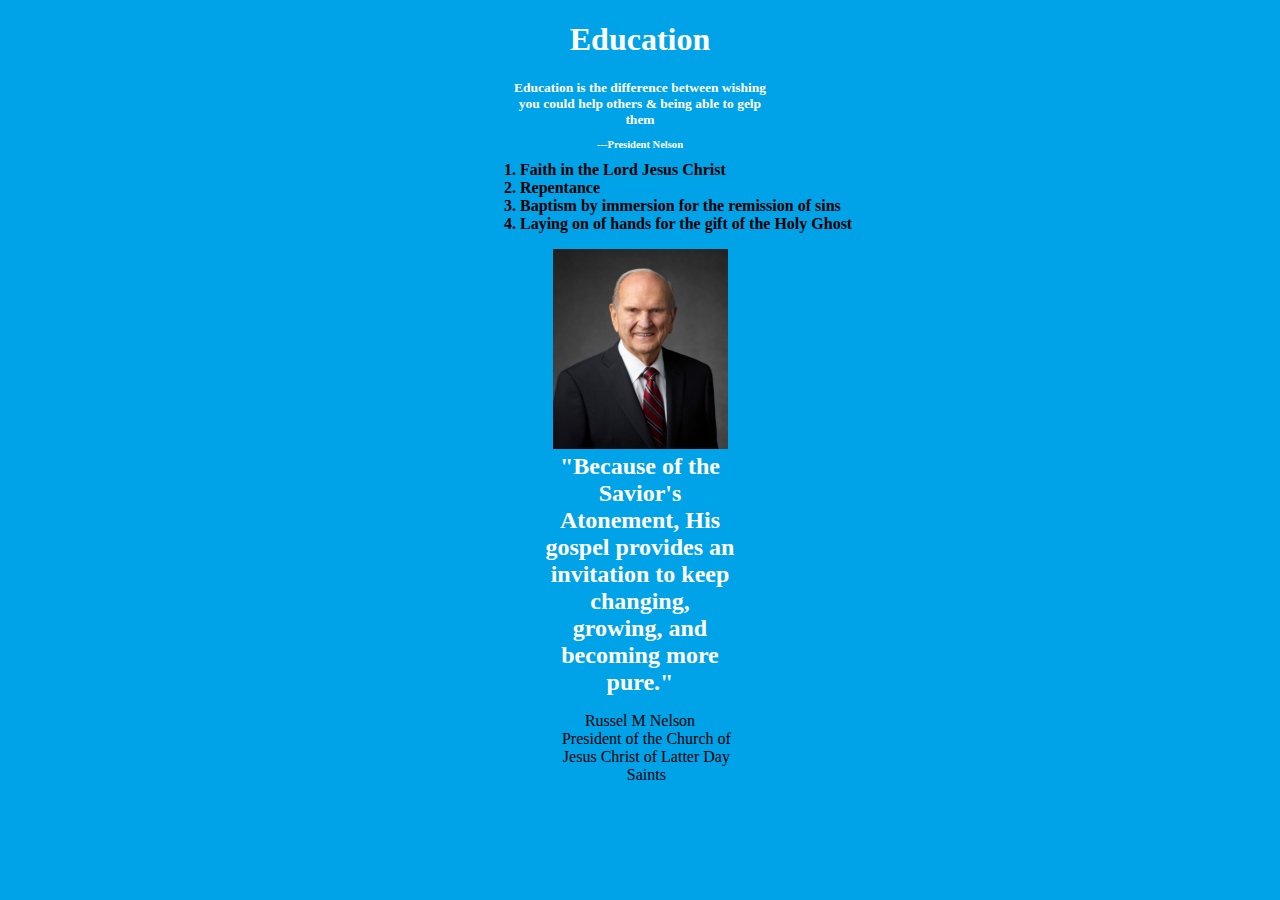
<file: temp/index.html>
<!DOCTYPE html>
<html lang="en">
<head>
    <meta charset="UTF-8">
    <meta name="viewport" content="width=device-width, initial-scale=1.0">
    <link rel="stylesheet" href ="styles/styles.css">
    <title>Education</title>
</head>
<body>
    <header>
        <h1>Education</h1>
        <h2>Education is the difference between wishing you could help others & being able to gelp them</h2>
        <h3>---President Nelson</h3>
    </header>
    <main>
        <ol>
        <li>Faith in the Lord Jesus Christ</li>
        <li>Repentance</li>
        <li>Baptism by immersion for the remission of sins</li>
        <li>Laying on of hands for the gift of the Holy Ghost</li>
        </ol>
        <p></p>
        <img src="img\russell_nelson_official_portrait_2018.jpeg">
        <h4>"Because of the Savior's Atonement, His gospel provides an invitation to keep changing, growing, and becoming more pure."</h4>
    </main>
    <footer>
        <p></p>
        Russel M Nelson
        <div class="footfoot">
        President of the Church of Jesus Christ of Latter Day Saints
        </div>
    </footer>
</body>
</html>
</file>
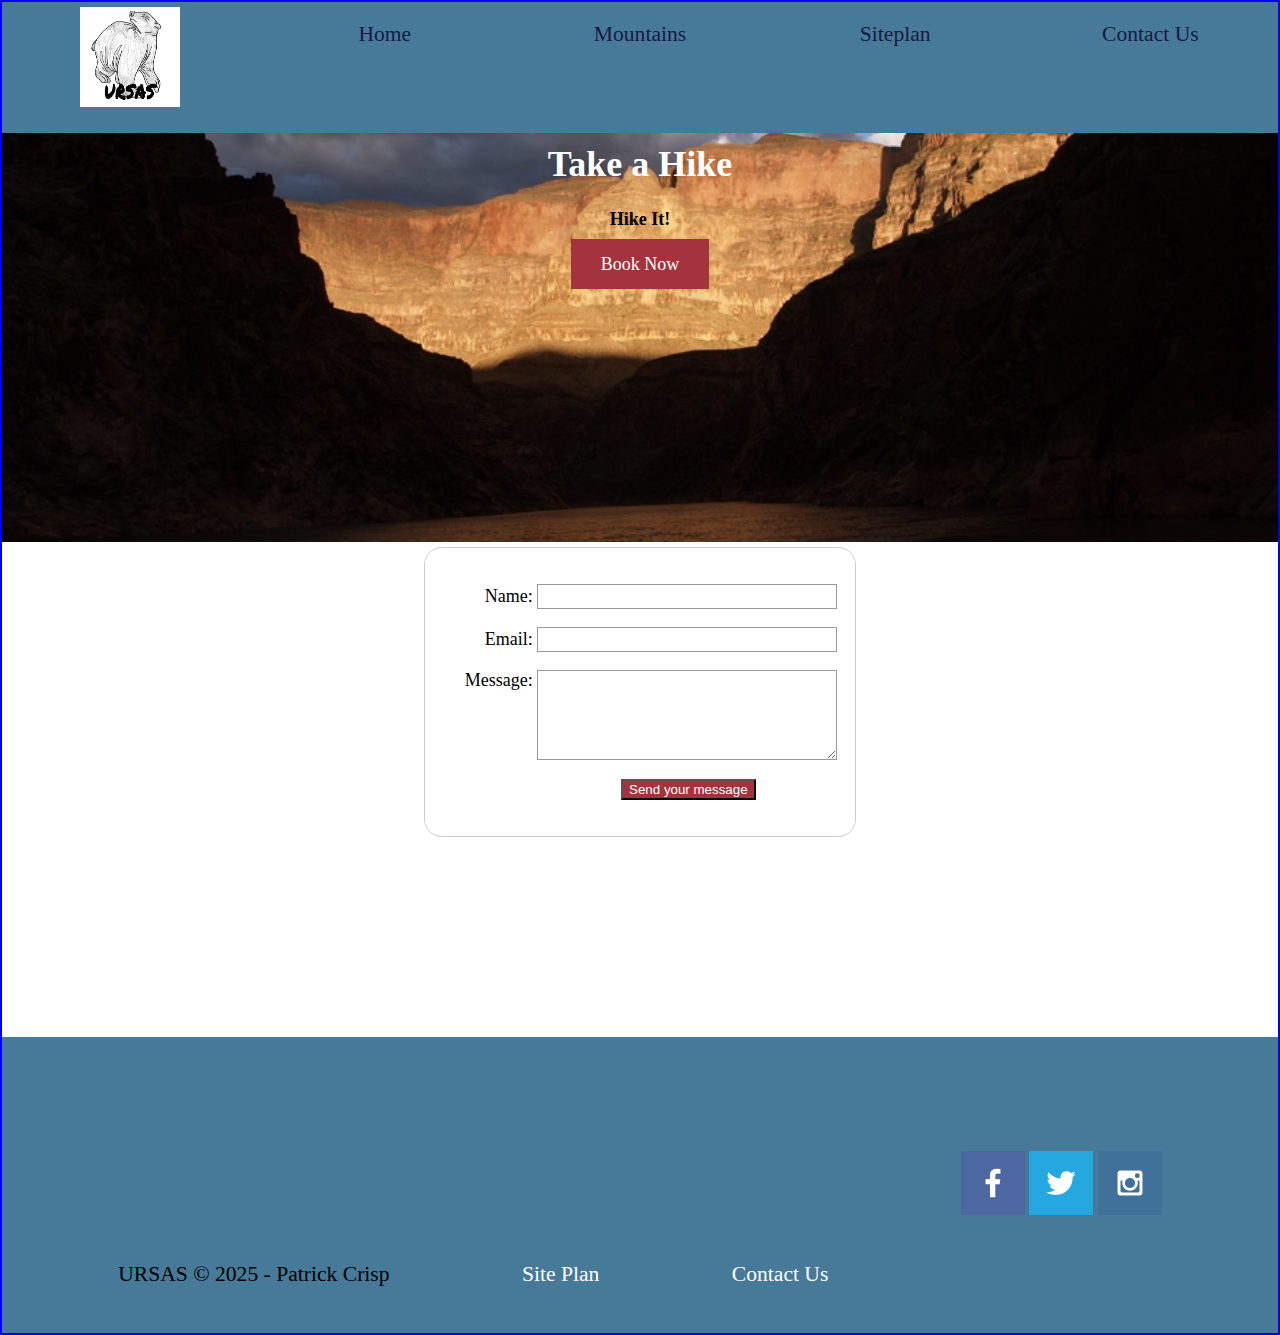
<file: contact_us.html>
<!DOCTYPE html>
<html lang="en-us">

<head>
    <meta charset="utf-8">
    <title>White Water Rafting | Contact Us </title>
    <link type="text/css" rel="stylesheet" href="https://terran-renderer.github.io/wwr_final/styles/styles.css">
</head>
    <body>
        <div id="content">
            <header> 
                <nav>
                    <a href="https://terran-renderer.github.io/wwr_final/index.html" id="logo_link">
                        <img src="img/logo.jpg" alt="logo" class="logo">
                    </a>
                    <a href="https://terran-renderer.github.io/wwr_final/index.html">Home</a>
                    <a href="https://terran-renderer.github.io/wwr_final/mountains.html">Mountains</a>
                    <a href="https://terran-renderer.github.io/wwr_final/site_plan.html">Siteplan</a>
                    <a href="https://terran-renderer.github.io/wwr_final/contact_us.html">Contact Us</a>

                </nav>
            </header>



            <div id="hero">
                <div id="hero-box">
                        <img src="img/river-evening-wide.jpg" id="hero-img" alt="River Canyon">
                </div>
                <section id="hero-msg">
                    <h1 class="home-title">Take a Hike</h1>
                    <h4>Hike It!</h4>
                    <div class='button-box'>
                        <a class='book' href="https://terran-renderer.github.io/wwr_final/contact_us.html">Book Now</a>
                    </div>
                </section>
            </div>


            <main>
            <div id="feedback"></div>

            <form action="#" method="post">
                <p>
                  <label for="name">Name:</label>
                  <input type="text" id="name" name="user_name" />
                </p>
                <p>
                  <label for="mail">Email:</label>
                  <input type="email" id="mail" name="user_email" />
                </p>
                <p>
                  <label for="msg">Message:</label>
                  <textarea id="msg" name="user_message"></textarea>
                </p>
                <p class="button">
                    <button type="submit" href="#">Send your message</button>
                  </p>
              </form>
            </main> 
                                

            <footer>
                <p>URSAS &copy; 2025 - Patrick Crisp </p>
                <p><a href="site-plan-rafting.html">Site Plan</a></p>
                <p><a href="contactus.html">Contact Us</a></p>
                <div class="social">
                    <a href="https://facebook.com" target="_blank">
                        <img src="img/facebook.png" alt="fb icon">
                    </a>
                    <a href="https://twitter.com" target="_blank">
                        <img src="img/twitter.png" alt="twitter icon">
                    </a>
                    <a href="https://instagram.com" target="_blank">
                        <img src="img/instagram.png" alt="instagram icon">
                    </a>
                </div>
            </footer>
        </div>
    </body>
    <script>
        // get the feedback div element so we can do something with it.
        const feedbackElement = document.getElementById('feedback');
        // get the form so we can read what was entered in it.
        const formElement = document.forms[0];
        // add a 'listener' to wait for a submission of our form. When that happens run the code below.
        formElement.addEventListener('submit', function(e) {
            // stop the form from doing the default action.
            e.preventDefault();
            // set the contents of our feedback element to a message letting the user know the form was submitted successfully. Notice that we pull the name that was entered in the form to personalize the message!
            feedbackElement.innerHTML = 'Hello '+ formElement.user_name.value +'! Thank you for your message. We will get back with you as soon as possible!';
            // make the feedback element visible.
            feedbackElement.style.display = "block";
            // add a class to move everything down so our message doesn't cover it.
            document.body.classList.toggle('moveDown');
        });
    </script>
</html>
</file>
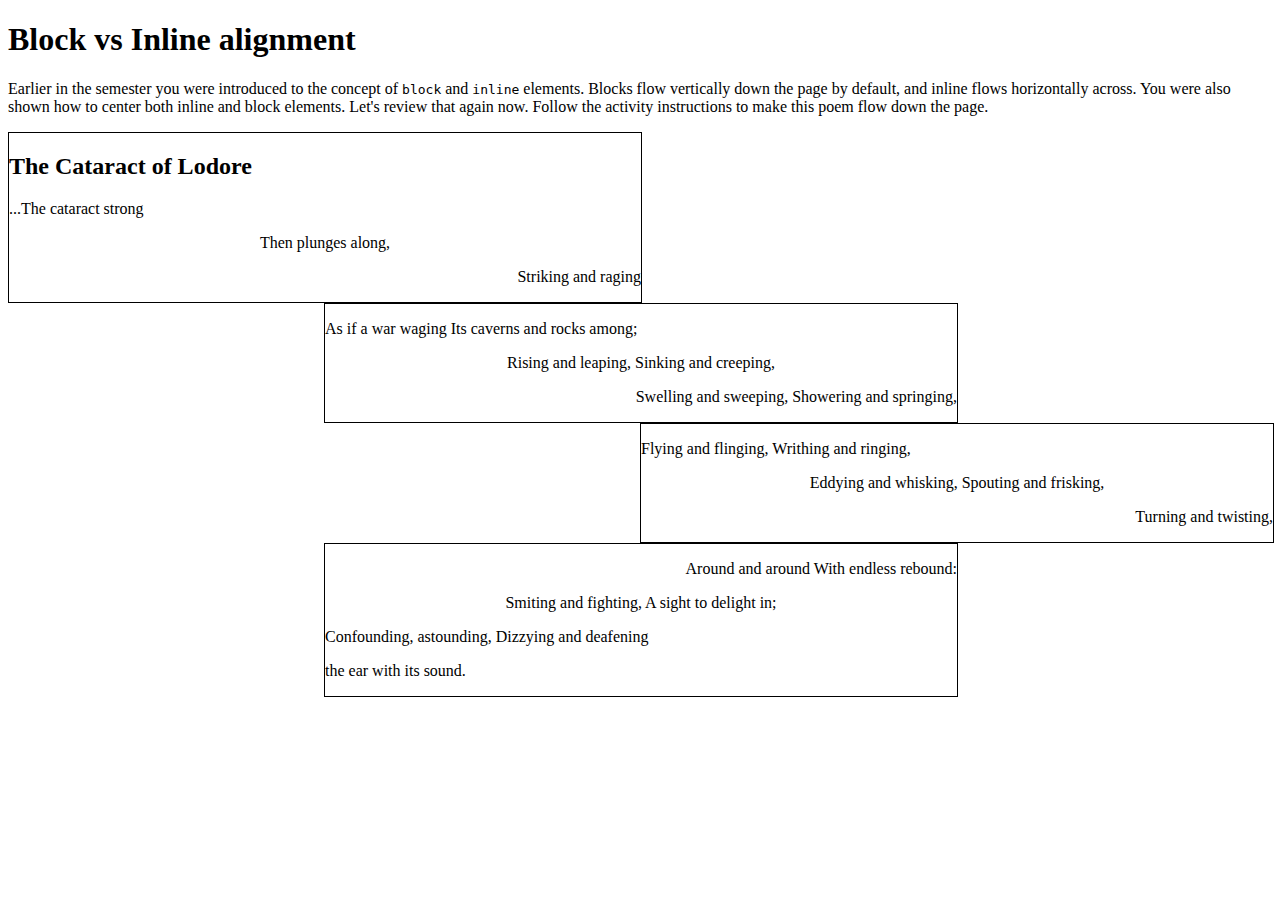
<file: idek.html>
<!DOCTYPE html>
<html lang="en">
<head>
    <meta charset="UTF-8">
    <meta name="viewport" content="width=device-width, initial-scale=1.0">
    <link type="text/css" rel="stylesheet" href="styles/idek.css">
    <title>Document</title>
</head>
<body>
    

<div class="content">
    <h1>Block vs Inline alignment</h1>
    <p>Earlier in the semester you were introduced to the concept of
                <kbd>block</kbd> and <kbd>inline</kbd> elements. Blocks flow
                vertically down the page by default, and inline flows horizontally across.
                You were also shown how to center both inline and block elements.
                Let's review that again now. Follow the activity instructions to make this poem flow down the page.</p>
  </div>
  <div class="poem">
    <section class="block1">
      <h2>The Cataract of Lodore</h2>
      <p>...The cataract strong</p>
      <p> Then plunges along,</p>
      <p>Striking and raging</p>
    </section>
    <section class="block2">
      <p>As if a war waging Its caverns and rocks among;</p>
      <p> Rising and leaping, Sinking and creeping,</p>
      <p> Swelling and sweeping, Showering and springing,</p>
    </section>
    <section class="block3">
      <p> Flying and flinging, Writhing and ringing, </p>
      <p>Eddying and whisking, Spouting and frisking,</p>
      <p> Turning and twisting,</p> 
      
   </section>
    <section class="block4">
      <p>Around and around With endless rebound:</p>
      <p> Smiting and fighting, A sight to delight in;</p>
      <p> Confounding, astounding, Dizzying and deafening</p>
      <p> the ear with its sound.</p>
    </section>
  </div>

</body>
</html>
</file>
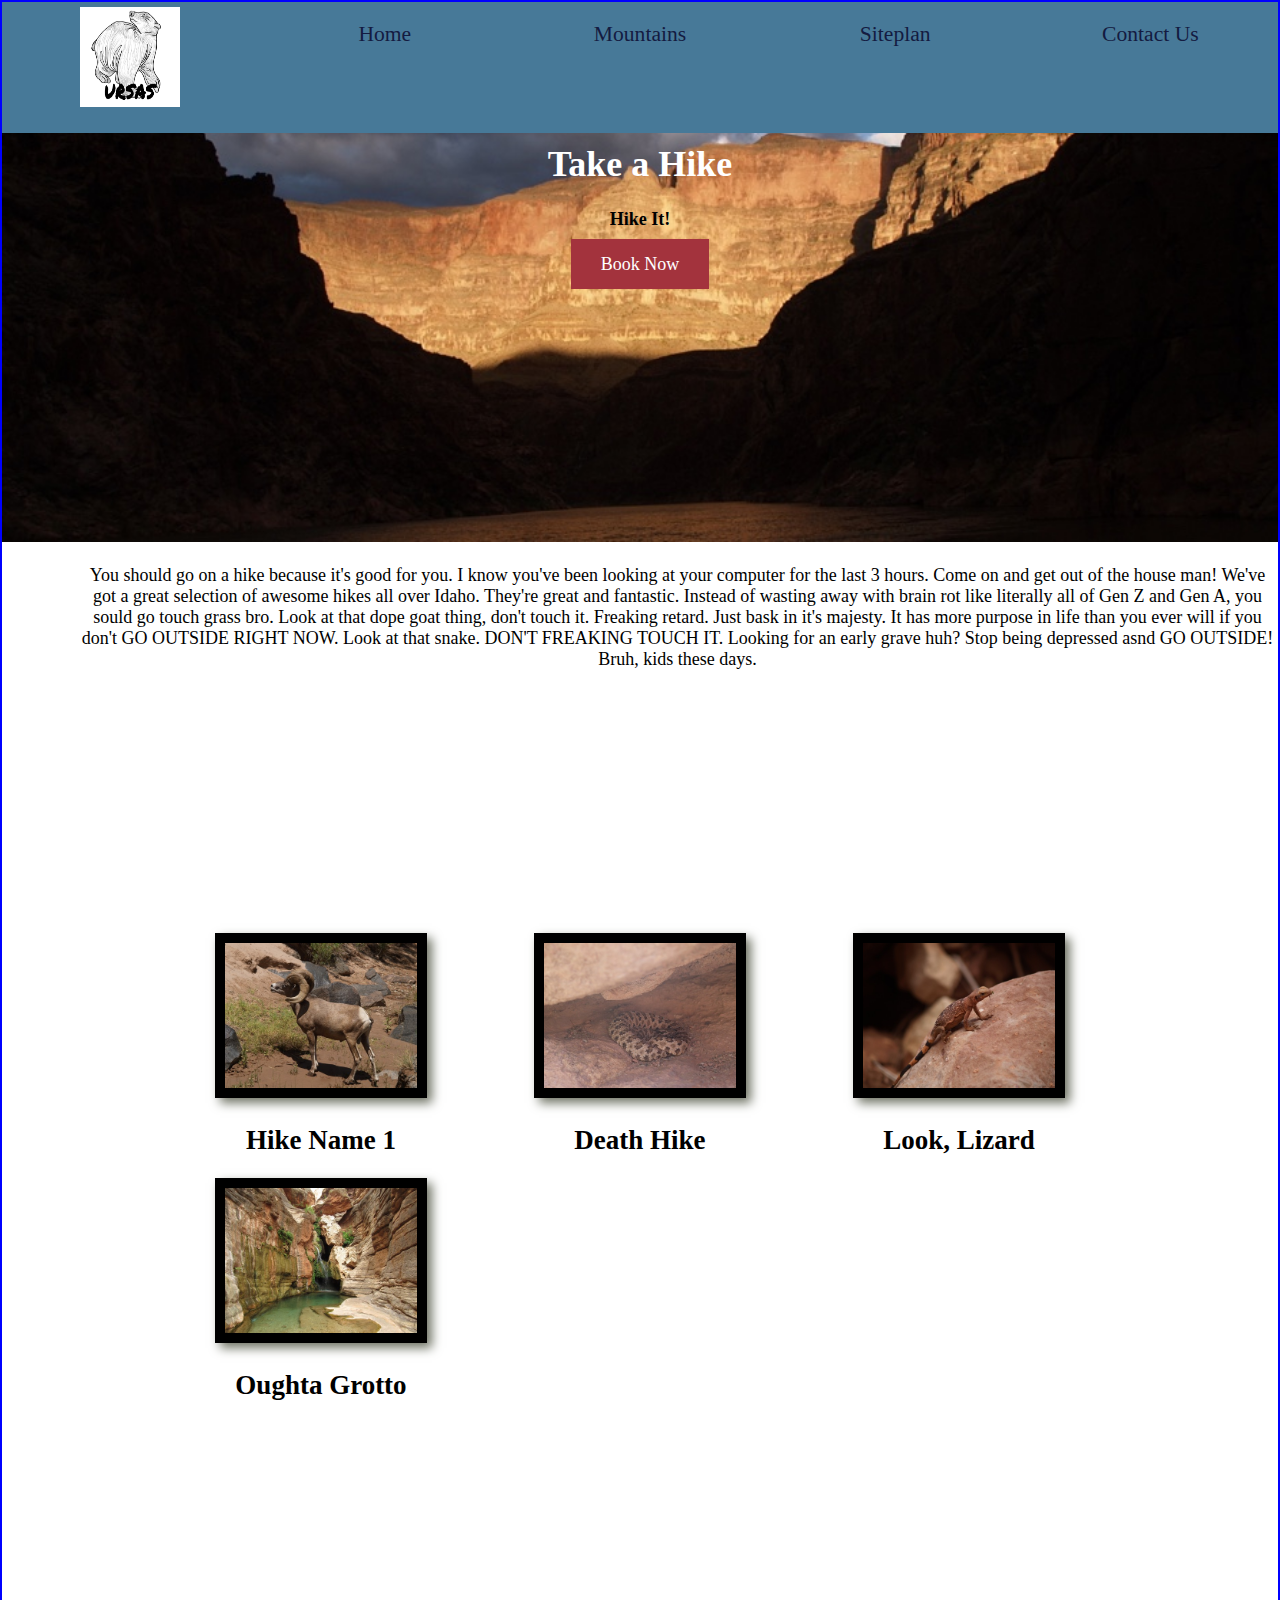
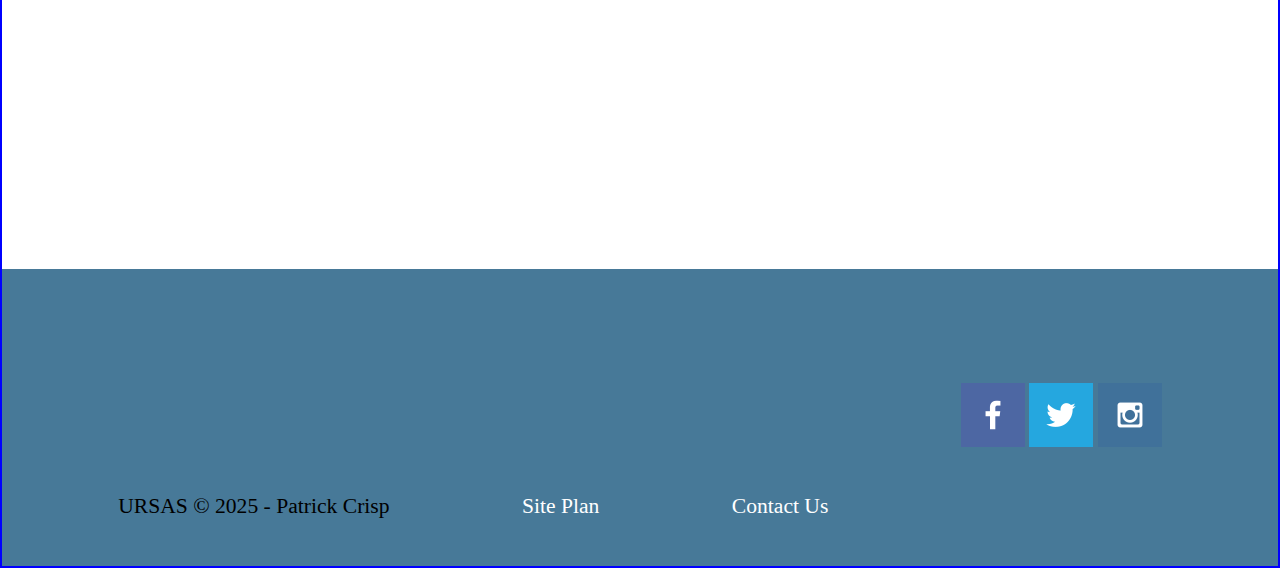
<file: mountains.html>
<!DOCTYPE html>
<html lang="en-us">

<head>
    <meta charset="utf-8">
    <title>White Water Rafting | Mountains </title>
    <link type="text/css" rel="stylesheet" href="https://terran-renderer.github.io/wwr_final/styles/styles.css">
</head>
    <body>
        <div id="content">
            <header> 
                <nav>
                    <a href="https://terran-renderer.github.io/wwr_final/index.html" id="logo_link">
                        <img src="img/logo.jpg" alt="logo" class="logo">
                    </a>
                    <a href="https://terran-renderer.github.io/wwr_final/index.html">Home</a>
                    <a href="https://terran-renderer.github.io/wwr_final/mountains.html">Mountains</a>
                    <a href="https://terran-renderer.github.io/wwr_final/site_plan.html">Siteplan</a>
                    <a href="https://terran-renderer.github.io/wwr_final/contact_us.html">Contact Us</a>

                </nav>
            </header>

            <div id="hero">
                <div id="hero-box">
                        <img src="img/river-evening-wide.jpg" id="hero-img" alt="Picture of me">
                </div>
                <section id="hero-msg">
                    <h1 class="home-title">Take a Hike</h1>
                    <h4>Hike It!</h4>
                    <div class='button-box'>
                        <a class='book' href="https://terran-renderer.github.io/wwr_final/contact_us.html">Book Now</a>
                    </div>
                </section>
            </div>
            <div id="main_idea">
            <p>
                You should go on a hike because it's good for you. I know you've been looking at your computer for the last 3 hours. Come on and get out of the house man!
                We've got a great selection of awesome hikes all over Idaho. They're great and fantastic. Instead of wasting away with brain rot like literally all of Gen Z
                and Gen A, you sould go touch grass bro. Look at that dope goat thing, don't touch it. Freaking retard. Just bask in it's majesty.
                It has more purpose in life than you ever will if you don't GO OUTSIDE RIGHT NOW. Look at that snake. DON'T FREAKING TOUCH IT. 
                Looking for an early grave huh? Stop being depressed asnd GO OUTSIDE! Bruh, kids these days.
            </p>
            </div>
            <main class="mountain-grid">
                <section class="goat-card">
                    <a href = "#">
                        <img class="card-img" src="img/bighorn-ram.jpg" alt="Bighorn Ram, and not the truck">
                    </a>
                    <h2>Hike Name 1</h2>
                </section>

                <section class="lizard-card">
                    <a href = "#">
                        <img class="card-img" src="img/chuckwalla2.jpg" alt="lizard">
                    </a>
                    <h2>Look, Lizard</h2>
                </section>
                <section class="snake-card">
                    <a href="#">
                        <img class="card-img" src="img/rattle-snake.jpg" alt="snek">
                    </a>
                    <h2>Death Hike</h2>
                </section>
                <section class="canyon-card">
                    <a href = "#">
                        <img class="card-img" src="img/elves-chasm-landscape.jpg" alt="Canyon">
                    </a>
                    <h2>Oughta Grotto</h2>
                </section>
            </main>
            <footer>
                <p>URSAS &copy; 2025 - Patrick Crisp </p>
                <p><a href="site-plan-rafting.html">Site Plan</a></p>
                <p><a href="https://terran-renderer.github.io/wwr_final/contact_us.html">Contact Us</a></p>
                <div class="social">
                    <a href="https://facebook.com" target="_blank">
                        <img src="img/facebook.png" alt="fb icon">
                    </a>
                    <a href="https://twitter.com" target="_blank">
                        <img src="img/twitter.png" alt="twitter icon">
                    </a>
                    <a href="https://instagram.com" target="_blank">
                        <img src="img/instagram.png" alt="instagram icon">
                    </a>
                </div>
            </footer>
        </div>
    </body>
</html>
</file>
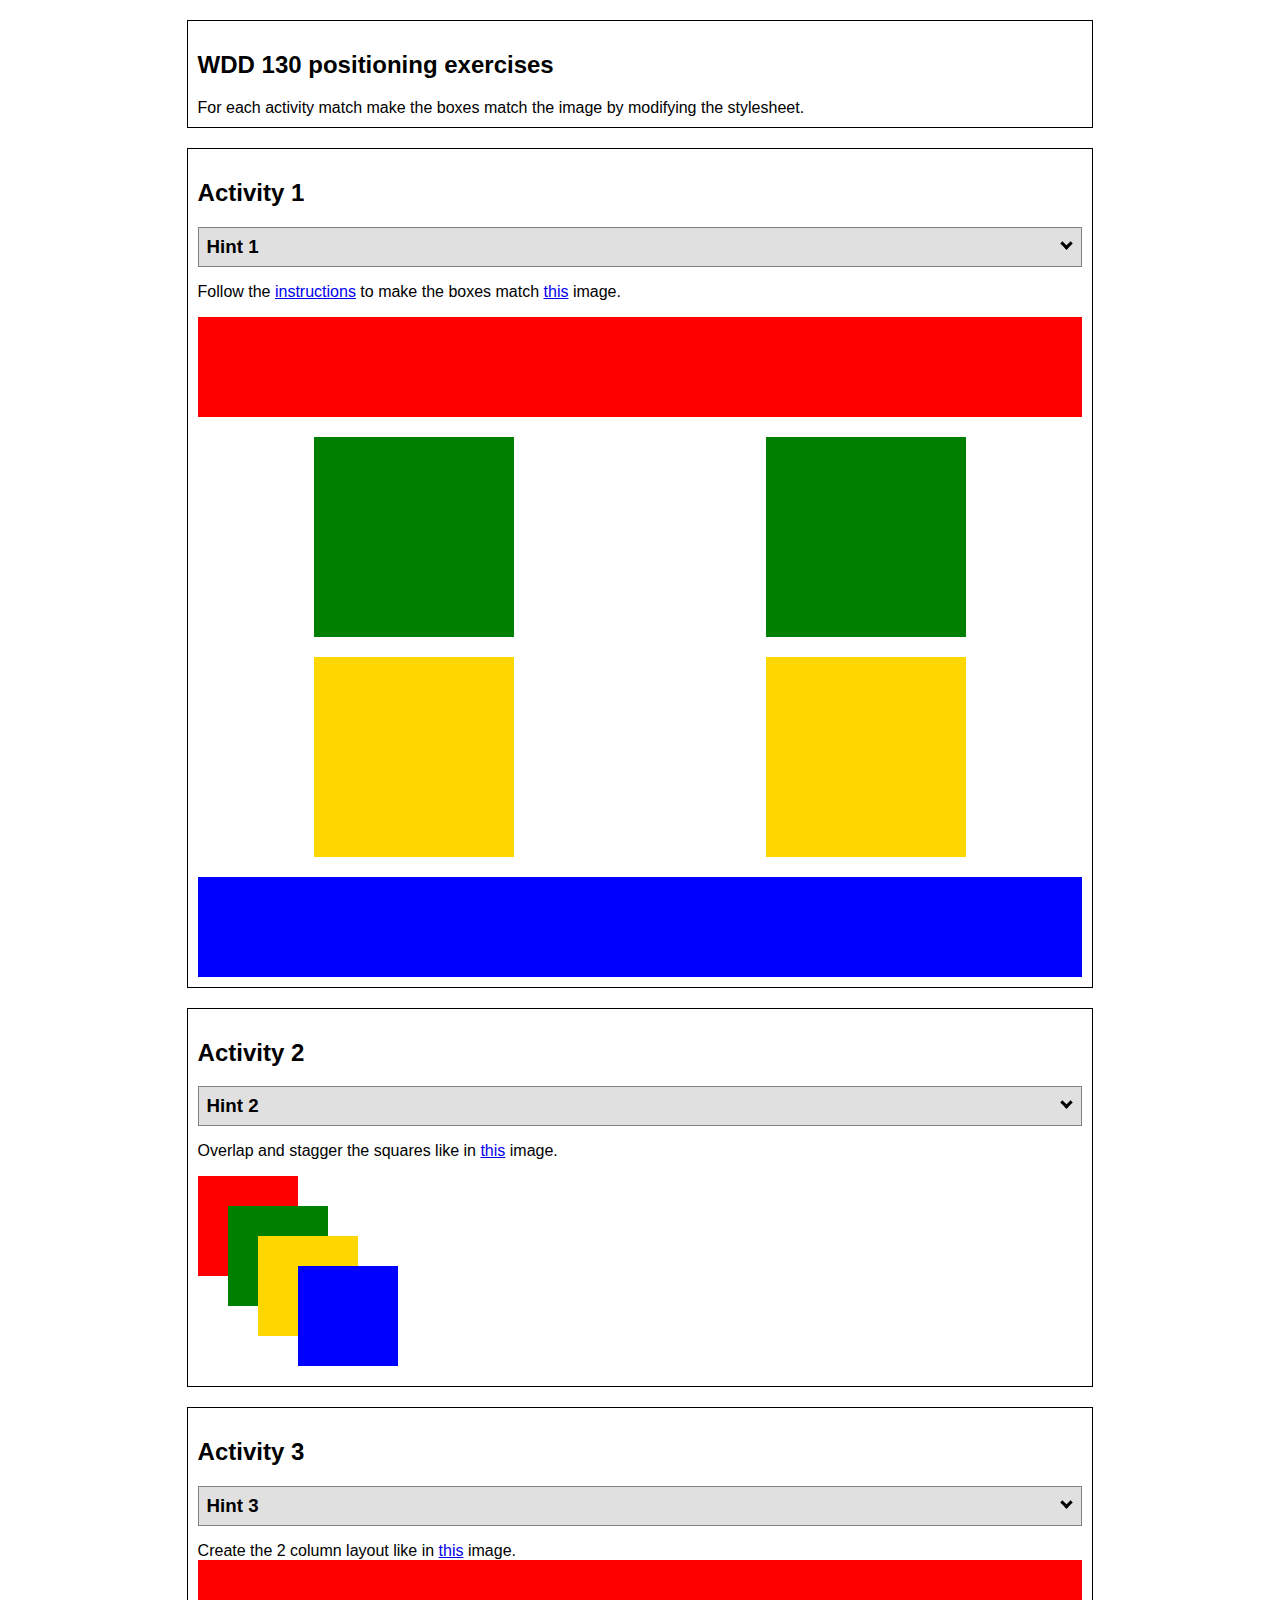
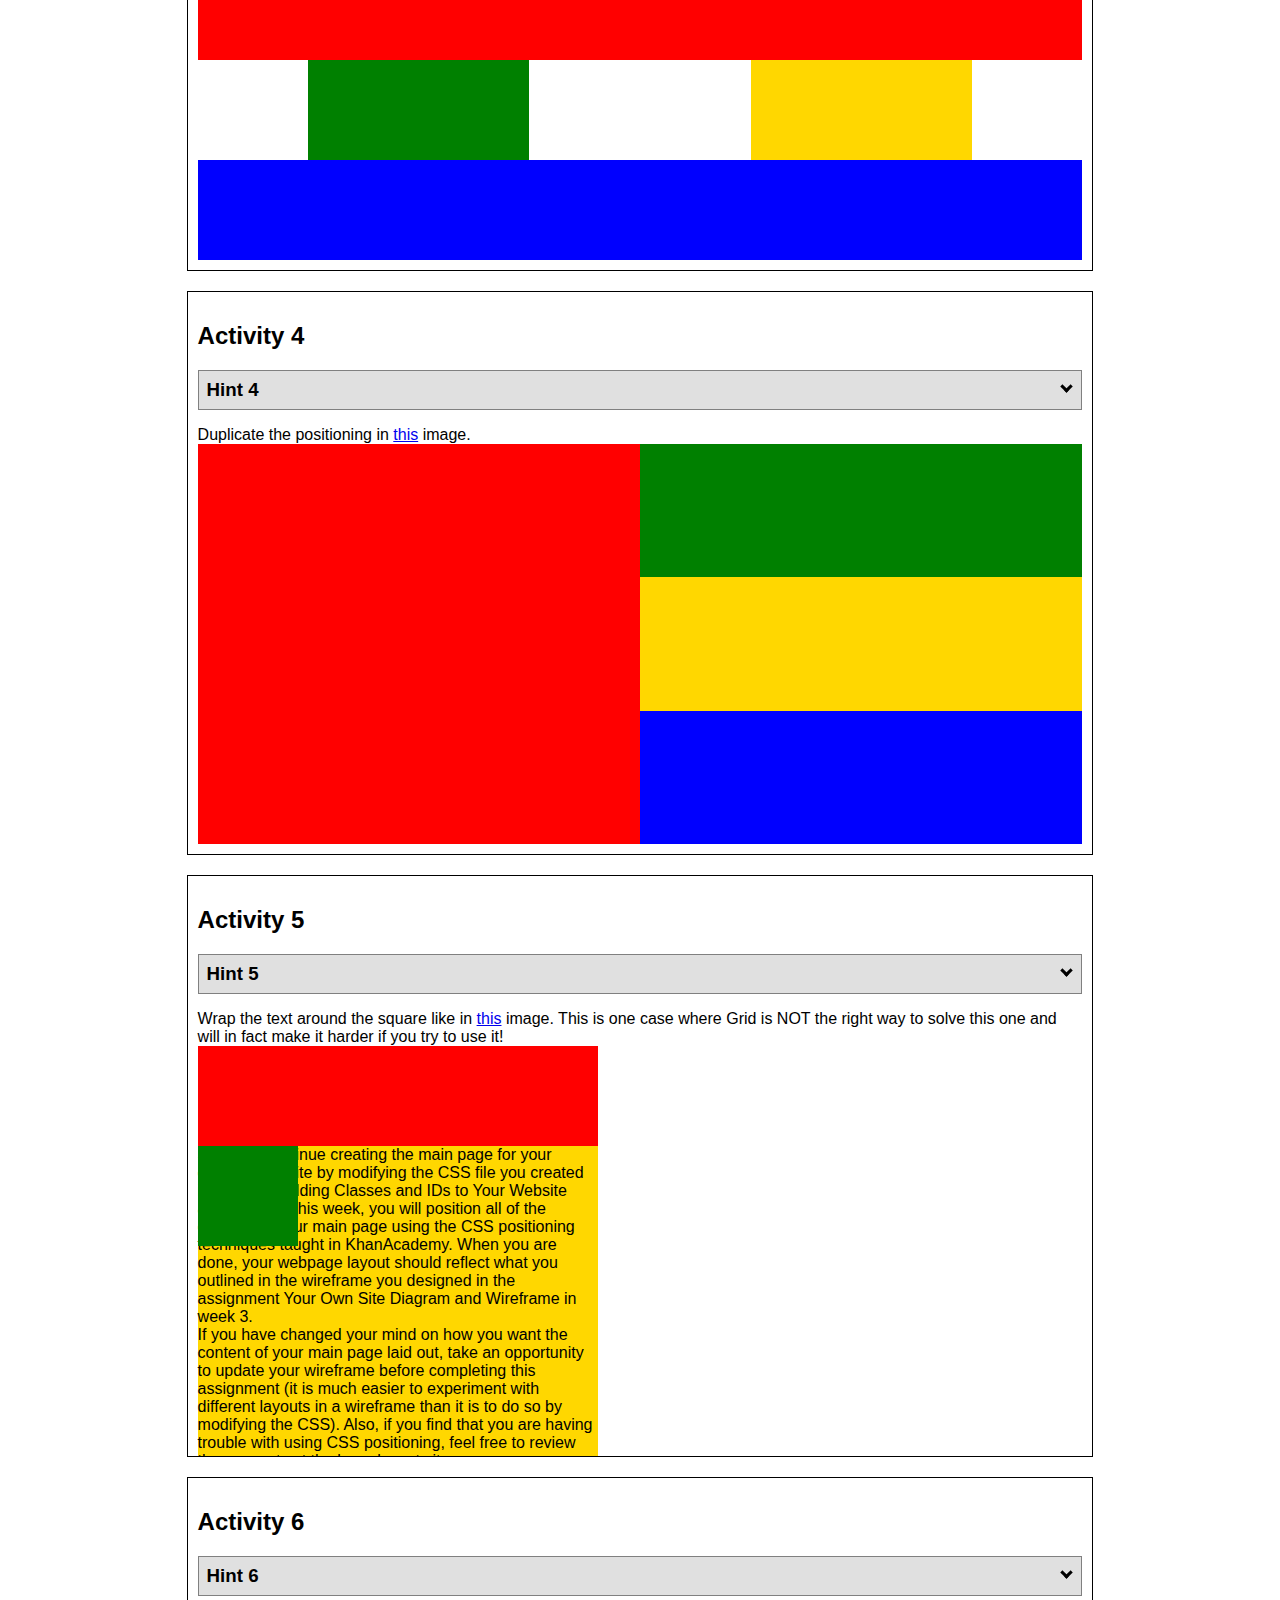
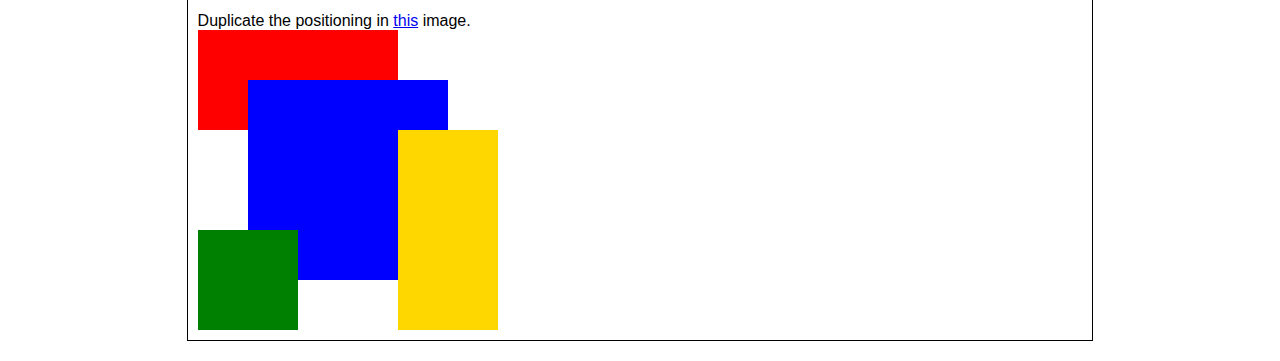
<file: positioning/positioning/positioning.html>
<!DOCTYPE html>
<html lang="en">
  <head>
    <!-- HTML - Name: positioning.html -->
    <title>Positioning Activity</title>
    <link rel="stylesheet" type="text/css" href="positionstyles.css" />
  </head>




  
  <body>
    <div class="activity">
      <h2>WDD 130 positioning exercises</h2>
      For each activity match make the boxes match the image by modifying the stylesheet.</div>
    <div class="activity">
      <h2>Activity 1</h2>
      <section class="hint"><input type="checkbox" ><i></i> <h3>Hint 1</h3><div><p>Check out the <a href="https://byui-wdd.github.io/wdd130/activities/w06-css-positioning.html" target="_blank">activity instructions</a> in Ilearn!</p></div></section>
      <p>Follow the <a href="https://byui-wdd.github.io/wdd130/activities/w06-css-positioning.html" target="_blank">instructions</a> to make the boxes match  <a href="https://byui-wdd.github.io/wdd130/images/example1.png" target="_blank">this</a> image.</p>
      <div class="content1" >
        <div class="red1" ></div>
        <div class="green1" ></div>
        <div class="green1" ></div>
        <div class="yellow1"></div>
        <div class="yellow1"></div>
        <div class="blue1"></div>
      </div>
    </div>
    <div class="activity">
      <h2>Activity 2</h2>
      <section class="hint"><input type="checkbox" > <h3>Hint 2</h3><i></i><div>
      <ul>
      <li>grid-template-columns: 50px 50px 50px 50px 50px </li></ul></div></section>
      <p>Overlap and stagger the squares like in <a href="https://byui-wdd.github.io/wdd130/images/example2.png" target="_blank">this</a> image.</p>
      <div class="content2" >
        <div class="red2" ></div>
        <div class="green2" ></div>
        <div class="yellow2"></div>
        <div class="blue2"></div>
      </div>
    </div>
    <div class="activity">
      <h2>Activity 3</h2>
      <section class="hint"><input type="checkbox" > <h3>Hint 3</h3><i></i><div><p>This one is going to be best solved with CSS Grid. Remember to make the boxes the right width first...then start moving them around. </p><h4>Properties used:</h4><ul><li>display:grid;</li><li>grid-template-columns:</li><li>grid-column-gap:</li>
        <li>grid-column:</li>  </ul></div></section>
      Create the 2 column layout like in <a href="https://byui-wdd.github.io/wdd130/images/example3.png" target="_blank">this</a>  image.
      <div class="content3" >
        <div class="red3" ></div>
        <div class="green3" ></div>
        <div class="yellow3"></div>
        <div class="blue3"></div>
      </div>
    </div>
    <div class="activity">
      <h2>Activity 4</h2>
      <section class="hint"><input type="checkbox" > <h3>Hint 4</h3><i></i><div><p>For the others we have been primarily concerned with width. For this one you will need to adjust height as well. </p><h4>Properties used:</h4><ul><li>display:grid;</li><li>grid-template-columns:</li><li>grid-row:</li></ul></div></section>
      Duplicate the positioning in <a href="https://byui-wdd.github.io/wdd130/images/example4.png" target="_blank">this</a> image. 
      <div class="content4" >
        <div class="red4" ></div>
        <div class="green4" ></div>
        <div class="yellow4"></div>
        <div class="blue4"></div>
      </div>
    </div>
   
    
    <div class="activity"> 
      <h2>Activity 5</h2>
      <section class="hint"><input type="checkbox" > <h3>Hint 5</h3><i></i><div><p>Grid is <strong>not</strong> the right way to do this.  In fact there is only one way to really do that...and that is with float. Remember that we float the thing we want the text to wrap around.  Also remember to start by making all the shapes the right size and shape.</p><h4>Properties used:</h4><ul><li>float: left;</li></ul></div></section>
      Wrap the text around the square like in <a href="https://byui-wdd.github.io/wdd130/images/example5.png" target="_blank">this</a> image. This is one case where Grid is NOT the right way to solve this one and will in fact make it harder if you try to use it!
      <div class="content5" >
        <div class="red5" ></div>
        <div class="green5" ></div>
        <div class="yellow5">Step 01: Continue creating the main page for your chosen web site by modifying the CSS file you created in week 9's Adding Classes and IDs to Your Website assignment. This week, you will position all of the content on your main page using the CSS positioning techniques taught in KhanAcademy. When you are done, your webpage layout should reflect what you outlined in the wireframe you designed in the assignment Your Own Site Diagram and Wireframe in week 3. <br />
          If you have changed your mind on how you want the content of your main page laid out, take an opportunity to update your wireframe before completing this assignment (it is much easier to experiment with different layouts in a wireframe than it is to do so by modifying the CSS). Also, if you find that you are having trouble with using CSS positioning, feel free to review the concepts at the learn layout site: http://learnlayout.com/. You should be able to apply these principles to your site. For futher help, refer back to the Max Design site used in the beginning of the course for an example of how to implement your site design.</div>
        <div class="blue5"></div>
      </div>
    </div>
    <div class="activity">
      <h2>Activity 6</h2>
      <section class="hint"><input type="checkbox" > <h3>Hint 6</h3><i></i><div><p>This one is all about visualizing the grid behind the layout. If you are having a hard time doing that first: all the sizes are even multiples of 100, and second here is another example with the lines drawn: <a href="https://byui-wdd.github.io/wdd130/images/example6-hint.png" target="_blank">example 6 with lines</a>. For this one you will find it easiest if you use px for the column width. You can also use <kbd>z-index</kbd> to control the element layering.    </p><h4>Properties used:</h4><ul><li>display:grid;</li><li>grid-template-columns:</li><li>grid-column:</li><li>grid-row:</li><li><a href="https://www.w3schools.com/cssref/pr_pos_z-index.asp" target="_blank">z-index:</a></li></ul></div></section>
      Duplicate the positioning in <a href="https://byui-wdd.github.io/wdd130/images/example6.png" target="_blank">this</a> image.
      <div class="content6" >
        <div class="red6" ></div>
        <div class="green6" ></div>
        <div class="yellow6"></div>
        <div class="blue6"></div>
      </div>
    </div>
  </body>
</html>
</file>
<file: temp/styles/styles.css>
body{
    background-color: #00A2E8;
    text-align: center;
    margin-left: 25%;
    margin-right: 25%;
}
header{
    width: 40%;
    margin:0 auto;
    color:white;
    font-size: xx-small;
    text-align: center;
}
h1{
    font-weight: bold;
    font-size: xx-large;
    color:white;
}
h1:hover{
    color:  #000000;
}
main ol {
    margin:0 auto;
    font-weight:bold;
    margin-block-start: 10px;
    text-align: left;
    margin-left:25%;
}
img{
    width:175px;
    height:200px;
    /*width:20%;
    height:20%;*/
}
h4{
    width: 30%;
    margin:0 auto;
    font-size: x-large;
    color:white;
}
footer{
    width:20%;
    margin:0 auto;
}
.footfoot{
    width:150%;
    margin-left:-20%;
}
</file>
<file: styles/idek.css>
section {
    width: 50%;
    border: 1px solid;
  }
  
  .poem{
    display:grid;
  }

  .block1 p:nth-of-type(2) {
    text-align: center;
  }

  .block1 p:nth-of-type(3) {
    text-align: right;
  }

  .block2{
    width:50%;
    margin-left: 25%;
  }

  .block2 p:nth-of-type(2) {
    text-align: center;
  }

  .block2 p:nth-of-type(3) {
    text-align: right;
  }

  .block3{
    width:50%;
    margin-left: 50%;
  }

  .block3 p:nth-of-type(2) {
    text-align: center;
  }

  .block3 p:nth-of-type(3) {
    text-align: right;
  }

  .block4{
    width:50%;
    margin-left: 25%;
  }

  .block4 p:nth-of-type(1) {
    text-align: right;
  }

  .block4 p:nth-of-type(2){
    text-align: center;
  }

  .block4 p:nth-of-type(3) {
    text-align: left;
  }
</file>
<file: positioning/positioning/positionstyles.css>
/* CSS - Name: "positionstyles.css" */
/* Activity 1 styles */
.content1 {
  /* This is the parent of the activity 1 boxes. */
  display: grid;
  grid-template-columns: 1fr 1fr;
  justify-items: center;
  gap: 20px;
}
.red1 { 
  width: 100%; 
  height: 100px; 
  background-color: red; 
  grid-column: 1/3;
} 
.green1 {
  width: 200px; 
  height: 200px; 
  background-color: green; 

} 
.yellow1 {
  width: 200px; 
  height: 200px; 
  background-color: gold; 
} 
.blue1 {
  width: 100%; 
  height: 100px; 
  background-color: blue; 
  grid-column: 1/3;
} 
/* Activity 2 styles */ 
.content2 {
  /* This is the parent of the activity 2 boxes. */
  display: grid;
  grid-template-columns: repeat(3, 100px);
  grid-template-rows: repeat(3, 100px);
  gap: 10px;
  position: relative;
  width: 200px;
  height: 200px;
}
.red2 {
  width: 100px; 
  height: 100px; 
  background-color: red; 
  z-index: 1;
} 
.green2 { 
  width: 100px; 
  height: 100px; 
  background-color: green; 
  z-index: 2;
  margin-left: -80px;
  margin-top: 30px;
} 
.yellow2 {
  width: 100px; 
  height: 100px; 
  background-color: gold; 
  z-index: 3;
  margin-left: -160px;
  margin-top: 60px;
} 
.blue2 {
  width: 100px; 
  height: 100px; 
  background-color: blue; 
  z-index: 4;
  margin-left: 100px;
  margin-top: -20px;
} 
/* Activity 3 styles */ 
.content3 {
  /* This is the parent of the activity 3 boxes. */
  display:grid;
  grid-template-columns: 1fr 1fr;
  justify-items: center;
  grid-template-rows:1fr 1fr;
}
.red3 {
  width: 100%; 
  height: 100px; 
  background-color: red; 
  grid-column: 1/3;
} 
.green3 {
  width: 50%; 
  height: 100px; 
  background-color: green;
  margin-left:0;
} 
.yellow3 {
  width: 50%;
  height: 100px; 
  background-color: gold; 
  margin-right: 0;
} 
.blue3 {
  width: 100%;
  height: 100px; 
  background-color: blue; 
  grid-column: 1/3;
} 
/* Activity 4 styles */ 
.content4 {
  /* This is the parent of the activity 4 boxes. */
  height: 400px;
  display:grid;
  grid-template-columns: repeat(2, 1fr);
  grid-auto-rows: 33.3333%;
}
.red4 {
  width: 100%; 
  height: 400px; 
  background-color: red; 
} 
.green4 {
  width: 100%;
  background-color: green; 
  grid-column: 2/2;
  grid-row: 1;
} 
.yellow4 {
  width: 100%; 
  background-color: gold; 
  grid-column: 2/2;
  grid-row: 2;
} 
.blue4 {
  width: 100%; 
  background-color: blue; 
  grid-column: 2/2;
  grid-row:3;
} 
/* Activity 5 styles */ 
.content5 {
  /* This is the parent of the activity 5 boxes. */
  height: 400px;
  width: 400px;
  justify-content: center;
}
.red5 { 
  width: 100%; 
  height: 100px; 
  background-color: red; 

} 
.yellow5 {
  width: 100%; 
  height: 100%;
  background-color: gold; 
  position:relative;
  top:-100px;
  z-index:1;
} 
.green5 { 
  width: 100px;
  height: 100px;
  position:relative;
  top:0px;
  z-index: 2;
  background-color: green;
} 
.blue5 {
  margin-top:-100px;
  width: 100%; 
  height: 100px; 
  background-color: blue; 
} 
/* Activity 6 styles */ 
.content6 {
  /* This is the parent of the activity 6 boxes. */
  display:grid;
  grid-template-columns:repeat(6, 50px);
  grid-template-rows:repeat(6, 50px);
}
.red6 {
  width: 200px; 
  height: 100px; 
  background-color: red; 
  z-index: 1;
  grid-column:1/5;
  grid-row:1/3;
} 
.green6 {
  width: 100px; 
  height: 100px; 
  background-color: green; 
  z-index: 3;
  grid-column:1/3;
  grid-row:5/6;
} 
.yellow6 {
  width: 100px; 
  height: 200px; 
  background-color: gold; 
  z-index: 3;
  grid-column:5/6;
  grid-row:3/6;
} 
.blue6 {
  width: 200px; 
  height: 200px; 
  background-color: blue; 
  z-index: 2;
  grid-column:2/6;
  grid-row:2/6;
} 


/* Do not make any changes below here */
.activity {
  width: 70%; 
  margin: 20px auto; 
  font-family: Arial, sans-serif; 
  border: 1px solid black; 
  padding: 10px; 
  clear:both; 
  overflow: auto;
} 

.hint {
  border: 1px solid grey;
  background: #e0e0e0;
  padding: .5em;
  position: relative;
  margin: 1em 0;
}
.hint h3 {
  margin: 0;
}
.hint:hover {
  background: #d0d0d0;
}
.hint > div {
  display: none;
}

.hint input[type=checkbox] {
  position: absolute;
  width: 100%;
  height: 100%;
  opacity: 0;
  z-index: 1;
  cursor: pointer;
}

.hint input[type=checkbox]:checked ~ div {
  display: block;
}

.hint i {
  position: absolute;
  transform: translate(-6px, 0);
  margin-top: 16px;
  right: 10px;
  top: -3px;
}
.hint i:before, .hint i:after {
  content: "";
  position: absolute;
  background-color: black;
  width: 3px;
  height: 9px;
}
.hint i:before {
  transform: translate(2px, 0) rotate(45deg);
}
.hint i:after {
  transform: translate(-2px, 0) rotate(-45deg);
}

.hint input[type=checkbox]:checked ~ i:before {
  transform: translate(-2px, 0) rotate(45deg);
}
.hint input[type=checkbox]:checked ~ i:after {
  transform: translate(2px, 0) rotate(-45deg);
}
.hint a {
  position: relative;
  z-index: 1;
}/* CSS - Name: "positionstyles.css" */
/* Activity 1 styles */
.content1 {
  /* This is the parent of the activity 1 boxes. */
  display: grid;
  grid-template-columns: 1fr 1fr;
  justify-items: center;
  gap: 20px;
}
.red1 { 
  width: 100%; 
  height: 100px; 
  background-color: red; 
  grid-column: 1/3;
} 
.green1 {
  width: 200px; 
  height: 200px; 
  background-color: green; 

} 
.yellow1 {
  width: 200px; 
  height: 200px; 
  background-color: gold; 
} 
.blue1 {
  width: 100%; 
  height: 100px; 
  background-color: blue; 
  grid-column: 1/3;
} 
/* Activity 2 styles */ 
.content2 {
  /* This is the parent of the activity 2 boxes. */
  display: grid;
  grid-template-columns: repeat(3, 100px);
  grid-template-rows: repeat(3, 100px);
  gap: 10px;
  position: relative;
  width: 200px;
  height: 200px;
}
.red2 {
  width: 100px; 
  height: 100px; 
  background-color: red; 
  z-index: 1;
} 
.green2 { 
  width: 100px; 
  height: 100px; 
  background-color: green; 
  z-index: 2;
  margin-left: -80px;
  margin-top: 30px;
} 
.yellow2 {
  width: 100px; 
  height: 100px; 
  background-color: gold; 
  z-index: 3;
  margin-left: -160px;
  margin-top: 60px;
} 
.blue2 {
  width: 100px; 
  height: 100px; 
  background-color: blue; 
  z-index: 4;
  margin-left: 100px;
  margin-top: -20px;
} 
/* Activity 3 styles */ 
.content3 {
  /* This is the parent of the activity 3 boxes. */
  display:grid;
  grid-template-columns: 1fr 1fr;
  justify-items: center;
  grid-template-rows:1fr 1fr;
}
.red3 {
  width: 100%; 
  height: 100px; 
  background-color: red; 
  grid-column: 1/3;
} 
.green3 {
  width: 50%; 
  height: 100px; 
  background-color: green;
  margin-left:0;
} 
.yellow3 {
  width: 50%;
  height: 100px; 
  background-color: gold; 
  margin-right: 0;
} 
.blue3 {
  width: 100%;
  height: 100px; 
  background-color: blue; 
  grid-column: 1/3;
} 
/* Activity 4 styles */ 
.content4 {
  /* This is the parent of the activity 4 boxes. */
  height: 400px;
  display:grid;
  grid-template-columns: repeat(2, 1fr);
  grid-auto-rows: 33.3333%;
}
.red4 {
  width: 100%; 
  height: 400px; 
  background-color: red; 
} 
.green4 {
  width: 100%;
  background-color: green; 
  grid-column: 2/2;
  grid-row: 1;
} 
.yellow4 {
  width: 100%; 
  background-color: gold; 
  grid-column: 2/2;
  grid-row: 2;
} 
.blue4 {
  width: 100%; 
  background-color: blue; 
  grid-column: 2/2;
  grid-row:3;
} 
/* Activity 5 styles */ 
.content5 {
  /* This is the parent of the activity 5 boxes. */
  height: 400px;
  width: 400px;
  justify-content: center;
}
.red5 { 
  width: 100%; 
  height: 100px; 
  background-color: red; 

} 
.yellow5 {
  width: 100%; 
  height: 100%;
  background-color: gold; 
  position:relative;
  top:-100px;
  z-index:1;
} 
.green5 { 
  width: 100px;
  height: 100px;
  position:relative;
  top:0px;
  z-index: 2;
  background-color: green;
} 
.blue5 {
  margin-top:-100px;
  width: 100%; 
  height: 100px; 
  background-color: blue; 
} 
/* Activity 6 styles */ 
.content6 {
  /* This is the parent of the activity 6 boxes. */
  display:grid;
  grid-template-columns:repeat(6, 50px);
  grid-template-rows:repeat(6, 50px);
}
.red6 {
  width: 200px; 
  height: 100px; 
  background-color: red; 
  z-index: 1;
  grid-column:1/5;
  grid-row:1/3;
} 
.green6 {
  width: 100px; 
  height: 100px; 
  background-color: green; 
  z-index: 3;
  grid-column:1/3;
  grid-row:5/6;
} 
.yellow6 {
  width: 100px; 
  height: 200px; 
  background-color: gold; 
  z-index: 3;
  grid-column:5/6;
  grid-row:3/6;
} 
.blue6 {
  width: 200px; 
  height: 200px; 
  background-color: blue; 
  z-index: 2;
  grid-column:2/6;
  grid-row:2/6;
} 


/* Do not make any changes below here */
.activity {
  width: 70%; 
  margin: 20px auto; 
  font-family: Arial, sans-serif; 
  border: 1px solid black; 
  padding: 10px; 
  clear:both; 
  overflow: auto;
} 

.hint {
  border: 1px solid grey;
  background: #e0e0e0;
  padding: .5em;
  position: relative;
  margin: 1em 0;
}
.hint h3 {
  margin: 0;
}
.hint:hover {
  background: #d0d0d0;
}
.hint > div {
  display: none;
}

.hint input[type=checkbox] {
  position: absolute;
  width: 100%;
  height: 100%;
  opacity: 0;
  z-index: 1;
  cursor: pointer;
}

.hint input[type=checkbox]:checked ~ div {
  display: block;
}

.hint i {
  position: absolute;
  transform: translate(-6px, 0);
  margin-top: 16px;
  right: 10px;
  top: -3px;
}
.hint i:before, .hint i:after {
  content: "";
  position: absolute;
  background-color: black;
  width: 3px;
  height: 9px;
}
.hint i:before {
  transform: translate(2px, 0) rotate(45deg);
}
.hint i:after {
  transform: translate(-2px, 0) rotate(-45deg);
}

.hint input[type=checkbox]:checked ~ i:before {
  transform: translate(-2px, 0) rotate(45deg);
}
.hint input[type=checkbox]:checked ~ i:after {
  transform: translate(2px, 0) rotate(-45deg);
}
.hint a {
  position: relative;
  z-index: 1;
}
</file>
